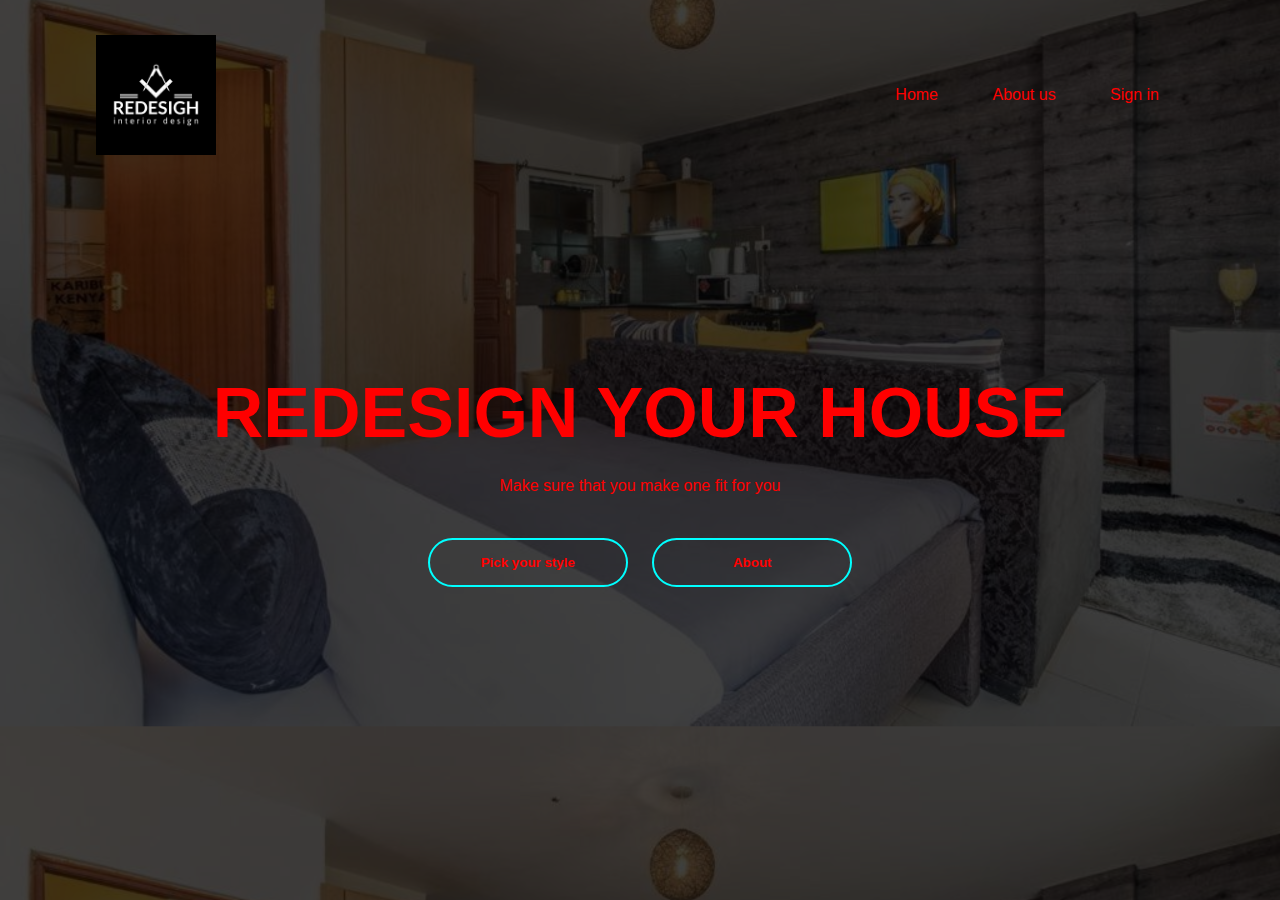
<file: index.html>
<!DOCTYPE html>
<html lang="en">
<head>
    <meta charset="UTF-8">
    <meta http-equiv="X-UA-Compatible" content="IE=edge">
    <meta name="viewport" content="width=device-width, initial-scale=1.0">
    <title>Redisgh</title>
    <link rel="stylesheet" href="style.css">
    <script src="buttons.js"></script>
    <script src="buttons2.js"></script>
    <link rel="icon" type="image/x-icon" href="/pictures/download (1).jpg">
</head>
<body>
    <div class="banner">
        <div class="navbar">
            <img src="/pictures/logo-white.jpg" alt="logo" class="logo">
            <div>
                <a href="/home.html">Home</a>
                <a href="/aboutus.html">About us</a>
                <a href="/form.html">Sign in</a>
            </div>
        </div>
        <div class="content">
            <h1>REDESIGN YOUR HOUSE</h1>
            <p>Make sure that you make one fit for you</p>
            <div>
                <button type="button" id="pickyostyle" onclick="hisstyle()"><span></span>Pick your style</button>
                <button type="button" id="about" onclick="aboutus()"><span></span>About</button>
            </div>
        </div>
    </div>
</body>
</html>
</file>
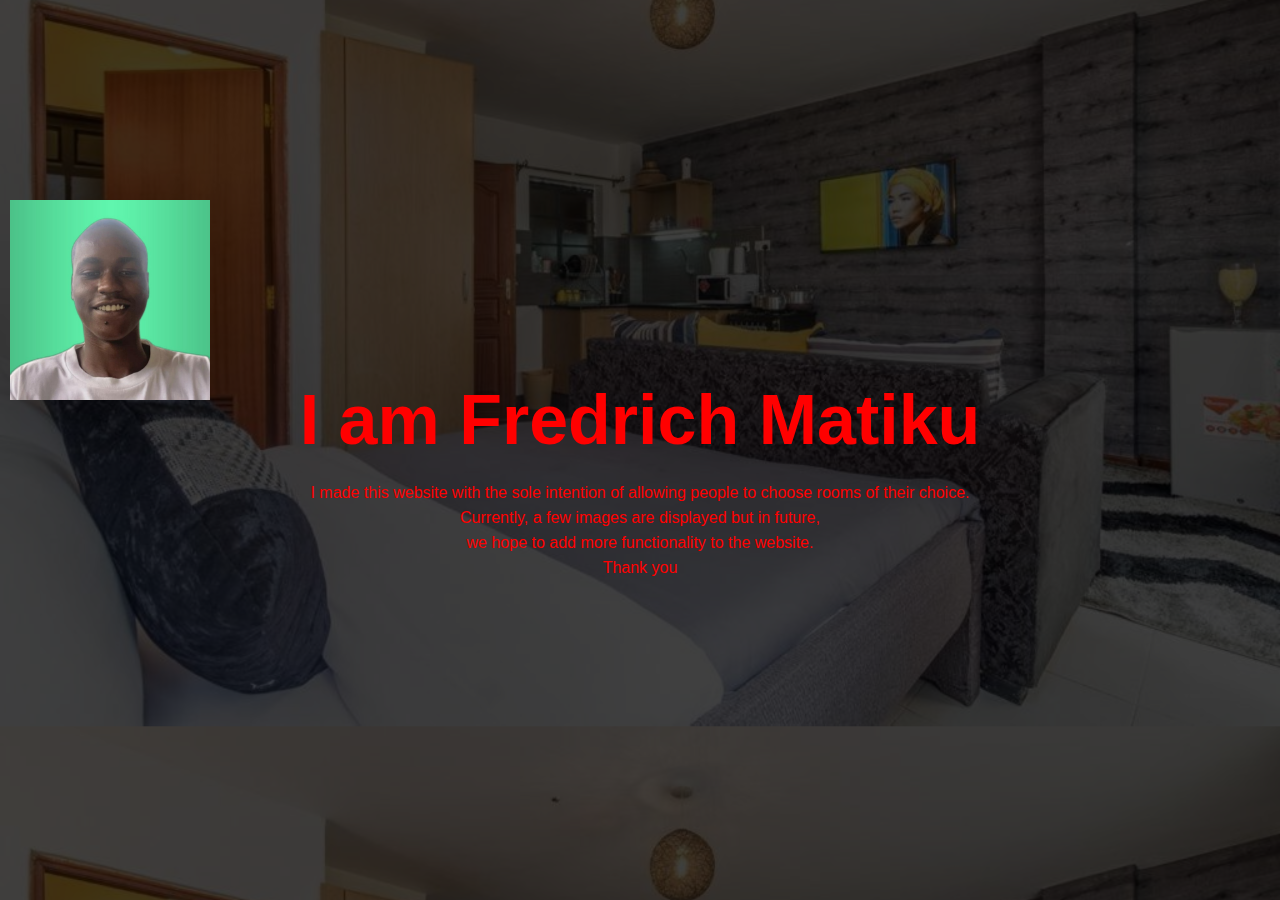
<file: aboutus.html>
<!DOCTYPE html>
<html lang="en">

<head>
    <meta charset="UTF-8">
    <meta http-equiv="X-UA-Compatible" content="IE=edge">
    <meta name="viewport" content="width=device-width, initial-scale=1.0">
    <title>Redesign</title>
    <link rel="stylesheet" href="style.css">
    <link rel="icon" type="image/x-icon" href="/pictures/download (1).jpg">
</head>

<body>
    <img src="/pictures/profile-pic.jpg" widht="200px" height="200px" style="float:center;margin-left:10px;margin-top:200px;"/>
    <div class="content">
        <h1>I am Fredrich Matiku</h1>
        <p> I made this website with the sole intention of allowing people to choose rooms of their choice.<br>Currently, a
            few images are displayed but in future,<br> we hope to add more functionality to the website.<br>Thank you</p>
        </h1>
    </div>
</body>

</html>
</file>
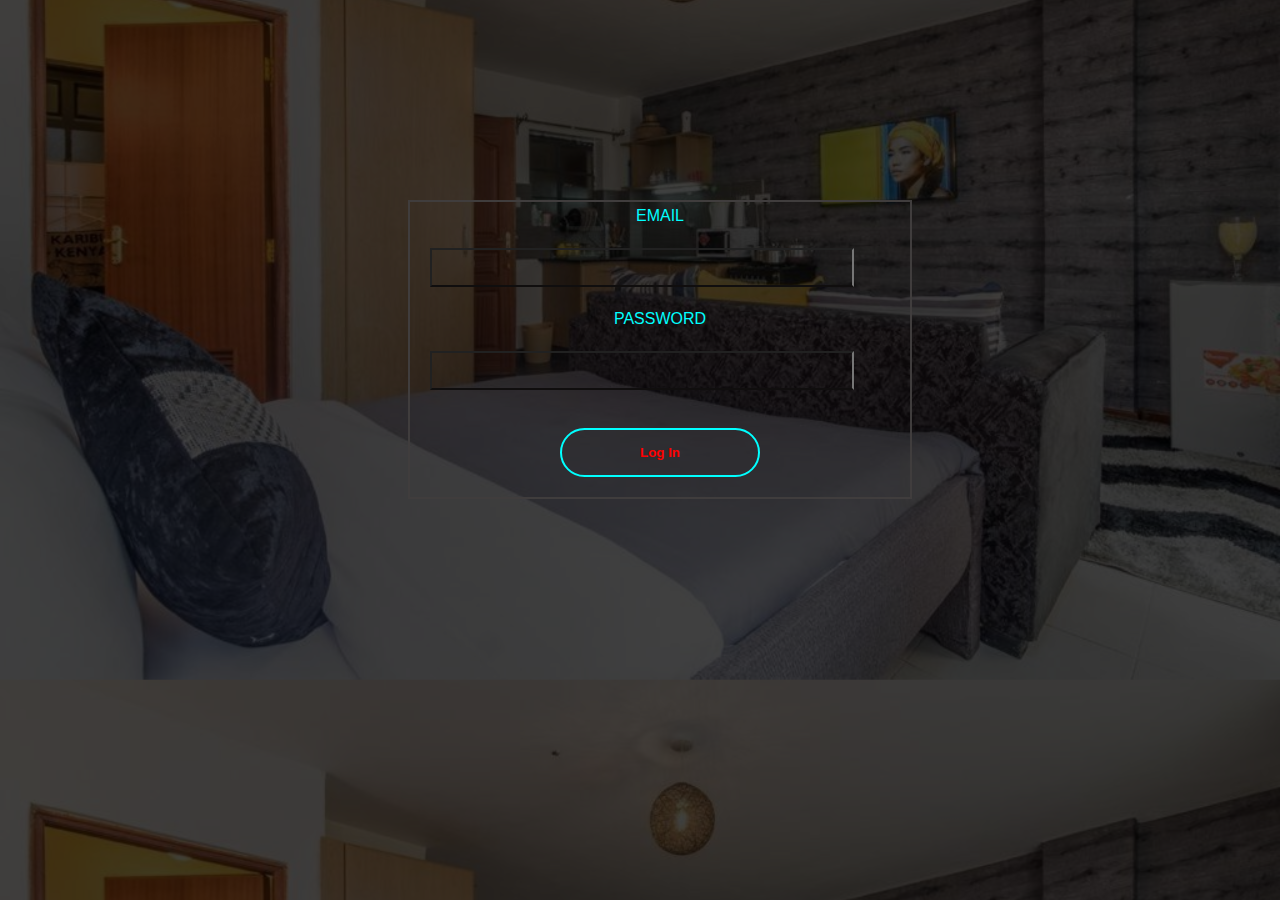
<file: form.html>
<!DOCTYPE html>
<html lang="en">
<head>
    <meta charset="UTF-8">
    <meta http-equiv="X-UA-Compatible" content="IE=edge">
    <meta name="viewport" content="device-width, initial-scale=1.0">
    <title>Redesigh</title>
    <link rel="stylesheet" href="styles.css">
    <script src="/form.js"></script>
    <link rel="icon" type="image/x-icon" href="/pictures/download (1).jpg">
</head>
<body>
    <div class="submission form">
        <form id="form_id" method="post" name="myform">
            <label for="email">Email</label><br>
            <input type="email" id="email" required><br>
            <label for="password">Password</label><br>
            <input type="password" id="password" required><br>
            <button type="button" id="submit" onclick="validate()"><span></span>Log In<br>
        </form>
    </div>
</body>
</html>
</file>
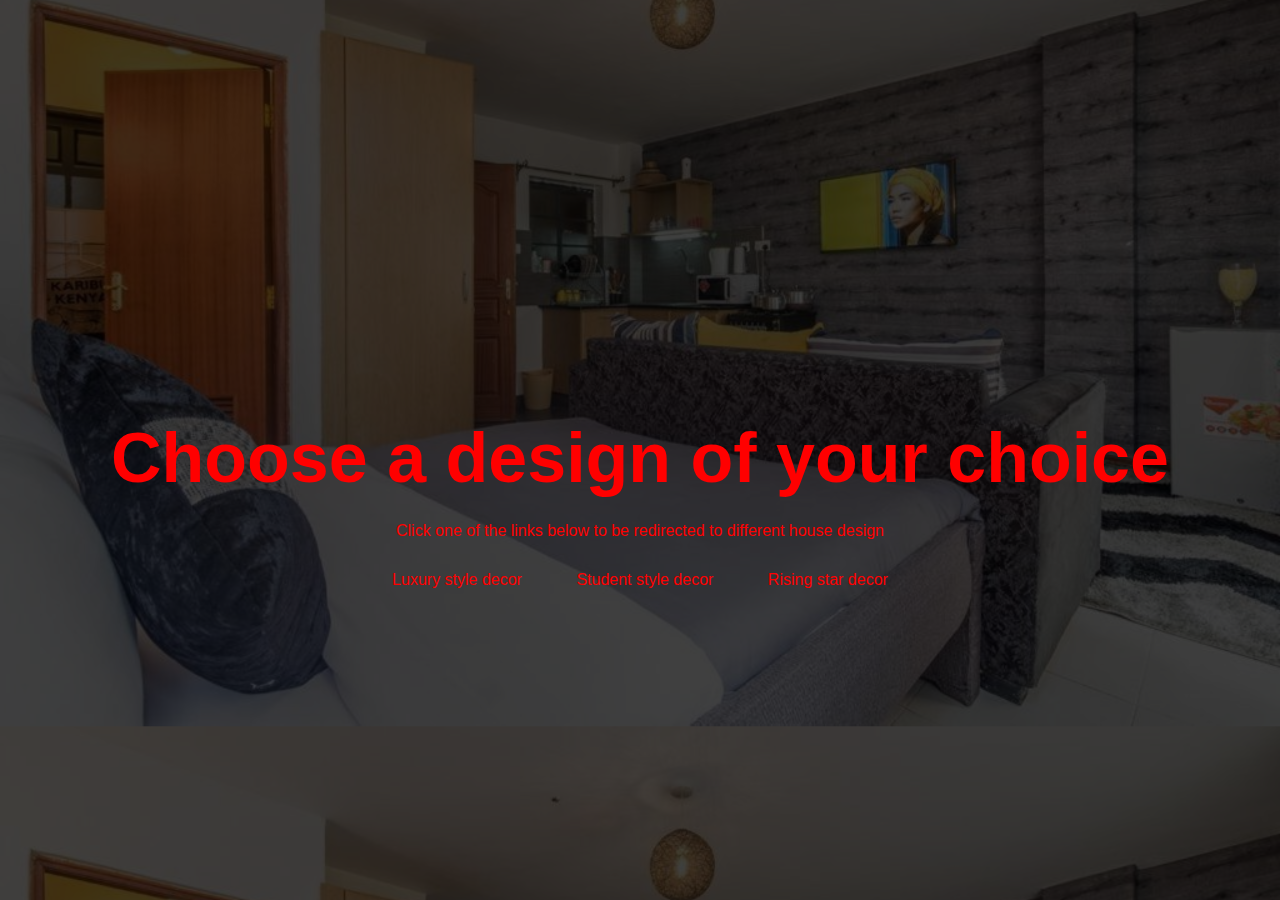
<file: home.html>
<!DOCTYPE html>
<html lang="en">
<head>
    <meta charset="UTF-8">
    <meta http-equiv="X-UA-Compatible" content="IE=edge">
    <meta name="viewport" content="width=device-width, initial-scale=1.0">
    <title>Redesigh</title>
    <link rel="stylesheet" href="style.css">
    <link rel="icon" type="image/x-icon" href="/pictures/download (1).jpg">
</head>
<body>
    <div class="content">
        <h1>Choose a design of your choice</h1>
        <p>Click one of the links below to be redirected to different house design</p>
    </div>
    <div class="hyperlinks">
        <a href="/link1.html">Luxury style decor</a>
        <a href="/link2.html">Student style decor</a>
        <a href="/link3.html">Rising star decor</a>
    </div>
</body>
</html>
</file>
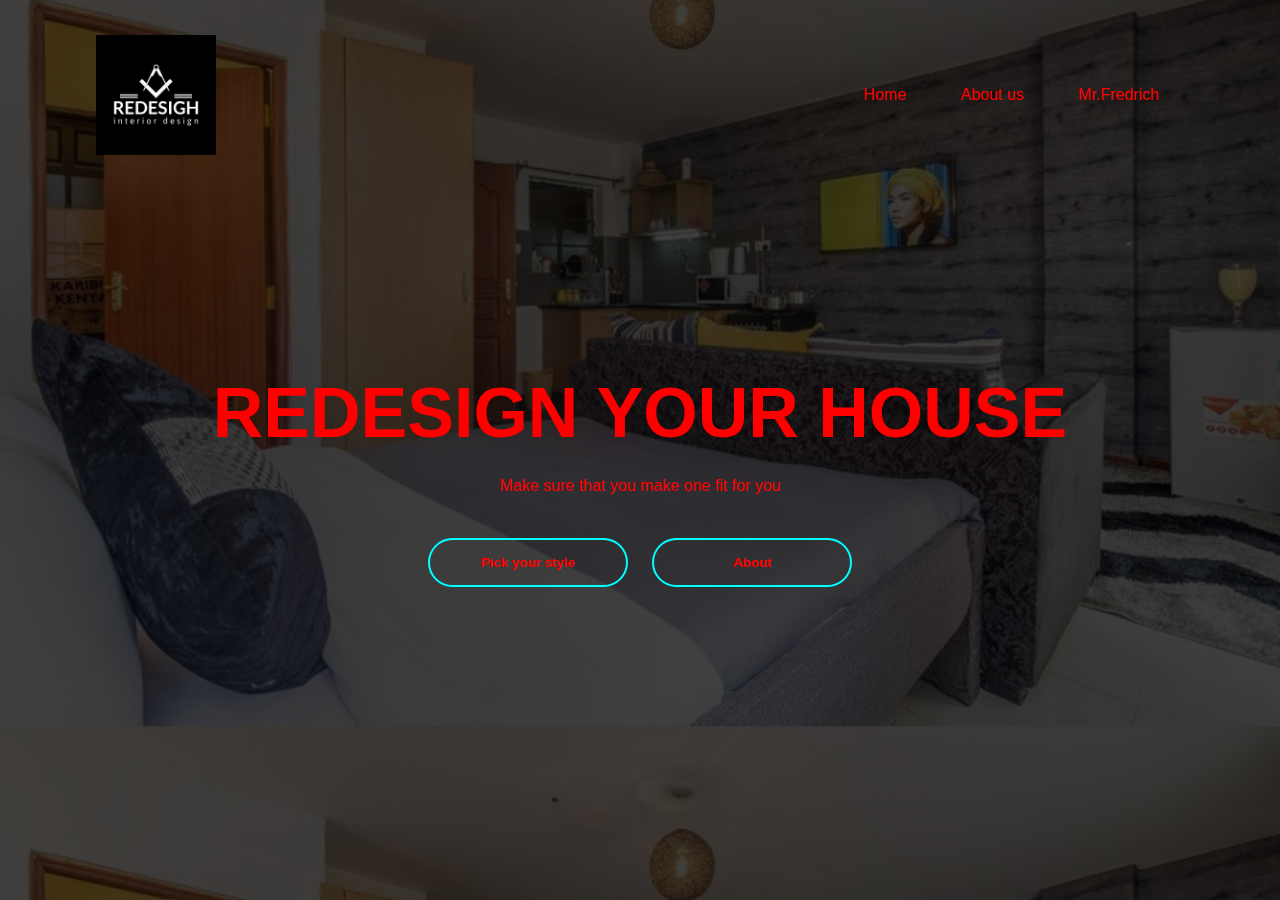
<file: index2.html>
<!DOCTYPE html>
<html lang="en">
<head>
    <meta charset="UTF-8">
    <meta http-equiv="X-UA-Compatible" content="IE=edge">
    <meta name="viewport" content="width=device-width, initial-scale=1.0">
    <title>Redisgh</title>
    <link rel="stylesheet" href="style.css">
    <script src="buttons.js"></script>
    <script src="buttons2.js"></script>
    <link rel="icon" type="image/x-icon" href="/pictures/download (1).jpg">
</head>
<body>
    <div class="banner">
        <div class="navbar">
            <img src="/pictures/logo-white.jpg" alt="logo" class="logo">
            <div>
                <a href="/home.html">Home</a>
                <a href="/aboutus.html">About us</a>
                <a href="#">Mr.Fredrich</a>
            </div>
        </div>
        <div class="content">
            <h1>REDESIGN YOUR HOUSE</h1>
            <p>Make sure that you make one fit for you</p>
            <div>
                    <button type="button" id="pickyostyle" onclick="hisstyle()"><span></span>Pick your style</button>
                    <button type="button" id="about" onclick="aboutus()"><span></span>About</button>
            </div>
        </div>
    </div>
</body>
</html>
</file>
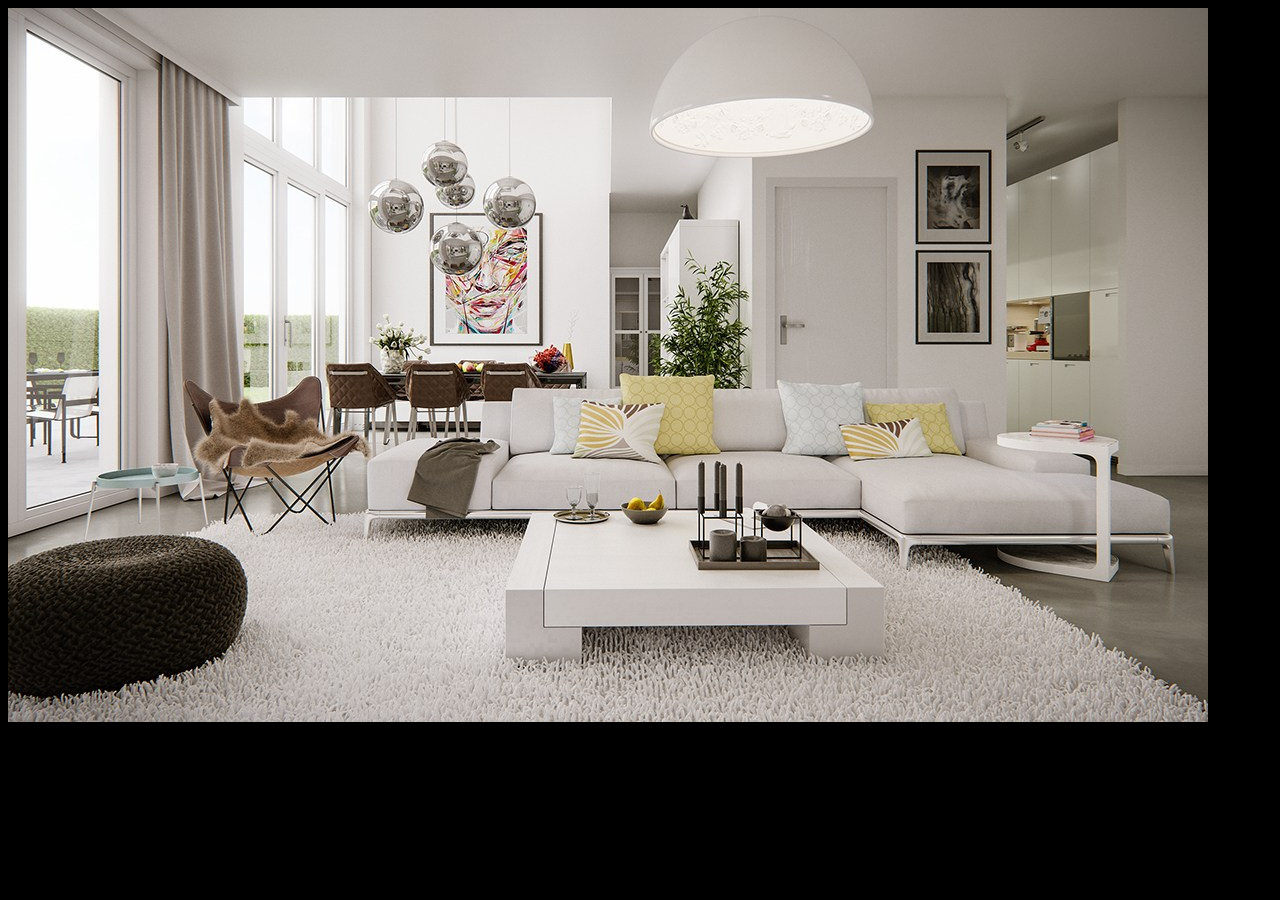
<file: link1.html>
<!DOCTYPE html>
<html lang="en">
<head>
    <meta charset="UTF-8">
    <meta http-equiv="X-UA-Compatible" content="IE=edge">
    <meta name="viewport" content="width=device-width, initial-scale=1.0">
    <title>Redesign</title>
    <link rel="icon" type="image/x-icon" href="/pictures/download (1).jpg">
</head>
<body style="background-color:black;align-items:center">
    <img src="/pictures/living-room-lighting-trends.jpg" alt="Luxury style decor">
</body>
</html>
</file>
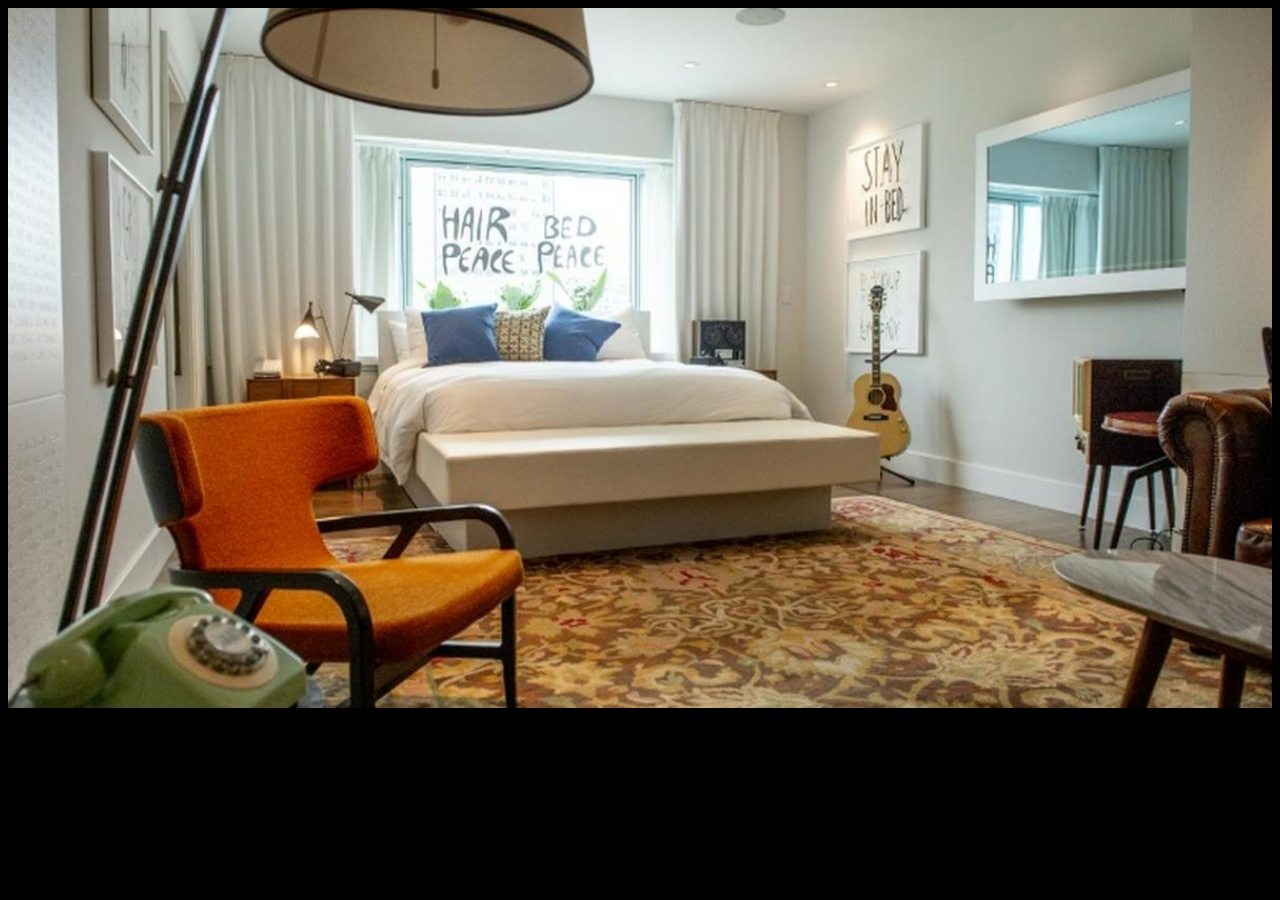
<file: link2.html>
<!DOCTYPE html>
<html lang="en">
<head>
    <meta charset="UTF-8">
    <meta http-equiv="X-UA-Compatible" content="IE=edge">
    <meta name="viewport" content="width=device-width, initial-scale=1.0">
    <title>Redesigh</title>
    <link rel="icon" type="image/x-icon" href="/pictures/download (1).jpg">
</head>
<body style="background-color:black;align-items:center">
    <img src="/pictures/EQ8ktktTURBXy9jNzZhMTcyMi1mN2UzLTQ1NzYtYjcxYy1kM2QyM2UyNjMxYWYuanBnkpUDABfNAwDNAbCTBc0EsM0Cdg.jpeg" alt="Student style decor" width="100%" height="700px">
</body>
</html>
</file>
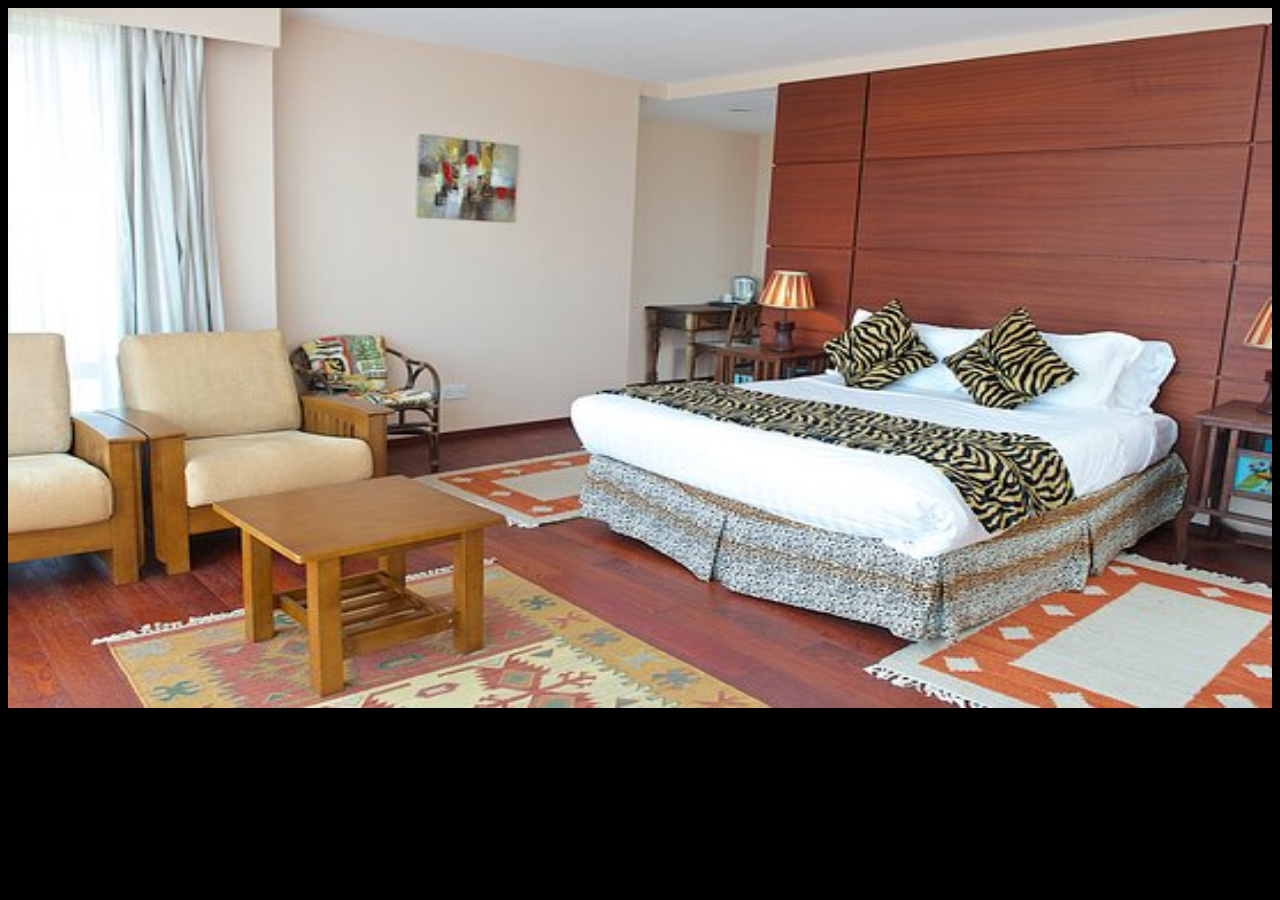
<file: link3.html>
<!DOCTYPE html>
<html lang="en">
<head>
    <meta charset="UTF-8">
    <meta http-equiv="X-UA-Compatible" content="IE=edge">
    <meta name="viewport" content="width=device-width, initial-scale=1.0">
    <title>Redesigh</title>
    <link rel="icon" type="image/x-icon" href="/pictures/download (1).jpg">
</head>
<body style="background-color:black;align-items:center">
    <img src="/pictures/great-rift-valley-lodge.jpg" alt="Rising star decor" width="100%" height="700px">
</body>
</html>
</file>
<file: style.css>
*{
    margin:0;
    padding:0;
    font-family:'Trebuchet MS', 'Lucida Sans Unicode', 'Lucida Grande', 'Lucida Sans', Arial, sans-serif;
    color:red;
}
body{
    width:100%;
    height:600px;
    background-image:linear-gradient(rgba(0,0,0,0.75),rgba(0,0,0,0.75)),url(/pictures/293261064.jpg);
    background-size:cover;
    background-position:center;
}
.navbar{
    width:85%;
    margin:auto;
    padding:35px 0;
    display:flex;
    align-items:center;
    justify-content: space-between;
}
.logo{
    width:120px;
    cursor:pointer;
}
a:link, a:visited {
    color: red;
    padding: 15px 25px;
    text-align: center;
    text-decoration:none;
    display: inline-block;
    transition:1.0s;   
} 
a:hover, a:active {
    background-color: cyan;
    z-index:-1;
    border-bottom:2px solid blue;
}
.content{
    width:100%;
    position:absolute;
    top:50%;
    transform:translateY(-50%);
    text-align:center;
    color:white;
}
.content h1{
    font-size:70px;
    margin-top:80px;
}
.content p{
    margin: 20px auto;
    font-weight:100;
    line-height:25px;
}
button{
    width:200px;
    padding:15px 0;
    text-align:center;
    margin:20px 10px;
    border-radius:25px;
    font-weight:bold;
    border:2px solid cyan;
    background:transparent;
    color:red;
    cursor:pointer;
    position:relative;
    overflow:hidden;
}
span{
    background:cyan;
    height:100%;
    width:0;
    border-radius:25px;
    position:absolute;
    left:0;
    bottom:0;
    z-index:-1;
    transition:1.0s;

}
button:hover span{
    width:100%;
}
button:hover{
    border:none;
}
.hyperlinks{
    width:100%;
    position:absolute;
    top:50%;
    transform:translateY(220%);
    text-align:center;
}
</file>
<file: styles.css>
body{
    background-image:linear-gradient(rgb(0,0,0,0.75),rgba(0,0,0,0.75)),url(/pictures/293261064.jpg);
    background-position:center;
    background-size:cover;
    font-family:Verdana, Geneva, Tahoma, sans-serif;
}
div.submission-form{
    text-align:center;
    background-color:rgb(0,0,0,0.75);
    color:cyan;
    display:block;
}
form{
    display:block;
    margin-left: 400px;
    margin-top: 200px;
    text-align: center;
    border:2px solid rgb(64, 61, 61) ;
    max-width:500px;
}
label{
    display:block;
    padding:5px;
    text-transform:uppercase;
    color:cyan;
}
input{
    display:block;
    width:80%;
    padding:10px;
    margin-left:20px;
    border-bottom: 2px solid rgb(16, 14, 14);
    border-collapse:collapse;
    box-decoration-break: clone;
    background: transparent;
    color:white;
}
button{
    width:200px;
    padding:15px 0;
    text-align:center;
    margin:20px 10px;
    border-radius:25px;
    font-weight:bold;
    border:2px solid cyan;
    background:transparent;
    color:red;
    cursor:pointer;
    position:relative;
    overflow:hidden;
}
span{
    background:cyan;
    height:100%;
    width:0;
    border-radius:25px;
    position:absolute;
    left:0;
    bottom:0;
    z-index:-1;
    transition:1.0s;

}
button:hover span{
    width:100%;
}
button:hover{
    border:none;
}
a:link, a:visited {
    color: red;
    text-align: center;
    text-decoration:none;
    display: inline-block;
    transition:1.0s;   
} 
a:hover, a:active {
    z-index:-1;
}
</file>
